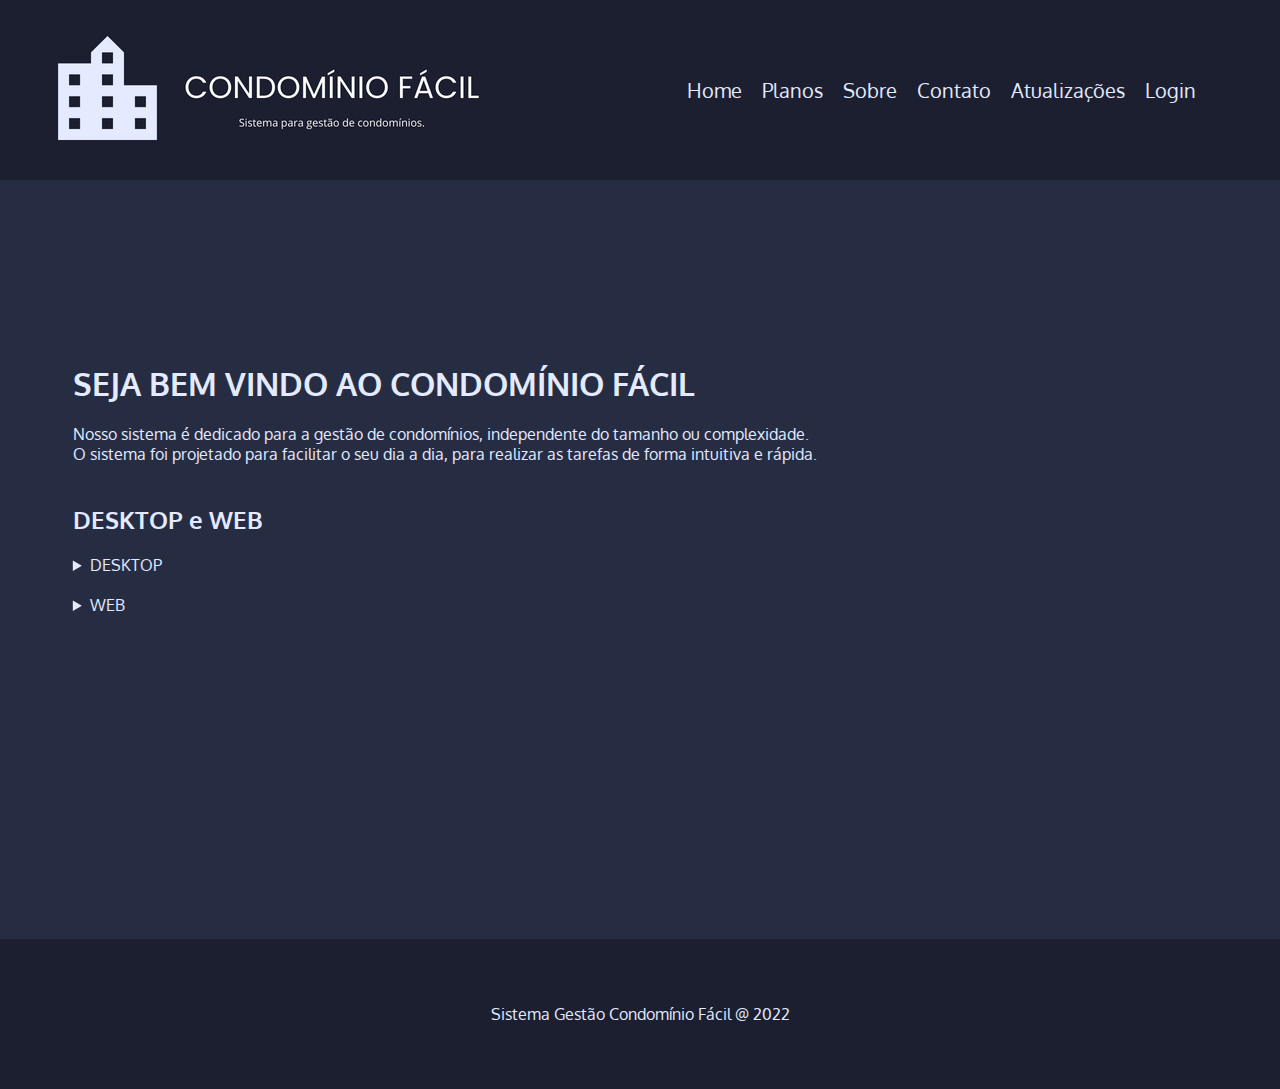
<file: SITE/index.html>
<!DOCTYPE html>
<html lang="pt-br">

<head>
    <meta charset="UTF-8">
    <meta http-equiv="X-UA-Compatible" content="IE=edge">
    <meta name="viewport" content="width=device-width, initial-scale=1.0">

    <link rel="stylesheet" href="css/style.css">

    <title>Sistema Gestão Condomínio Fácil</title>
</head>

<body>

    <!--INICIO HEADER-->
    <div id="container">
        <header class="header-config">

            <section class="logo">
                <img src="assets/CONDOMINIO-FACIL-LOGO.png" alt="Imagem de logo do sistema.">
            </section>

            <section class="itens-menu">
                <ul class="menu-list">
                    <li>
                        <a href="index.html">Home</a>
                    </li>
                    <li>
                        <a href="planos.html">Planos</a>
                    </li>
                    <li>
                        <a href="#">Sobre</a>
                    </li>
                    <li>
                        <a href="#">Contato</a>
                    </li>                   
                    <li>
                        <a href="#">Atualizações</a>
                    </li>
                    <li>
                        <a href="login.html">Login</a>
                    </li>
                </ul>
            </section>
        </header>

        <!--FIM HEADER-->
        <main id="home" class="main">
            <section class="section-principal">
                <h1>SEJA BEM VINDO AO CONDOMÍNIO FÁCIL</h1><br>
                <p>
                    Nosso sistema é dedicado para a gestão de condomínios, independente do tamanho ou complexidade.
                </p>
                <p>
                    O sistema foi projetado para facilitar o seu dia a dia, para realizar as tarefas de forma intuitiva e rápida.
                </p>
                <br><br>
                <h2>DESKTOP e WEB</h2>
                <br>
                <details>
                    <summary>DESKTOP</summary>
                    <p>O sistema pode ser utilizado diretamente no seu computador, sem acesso a internet.</p>
                </details>
                <br>
                <details>
                    <summary>WEB</summary>
                    <p>O sistema também funciona pela internet, basta adquirir o plano DWEB para utilizá-lo de qualquer lugar.</p>
                </details>
            </section>
        </main>



        <footer class="rodape">
            <section class="text-rodape">
                <p>Sistema Gestão Condomínio Fácil @ 2022</p>
            </section>

            <section class="icons-links">

            </section>
        </footer>
    </div>
</body>

</html>
</file>
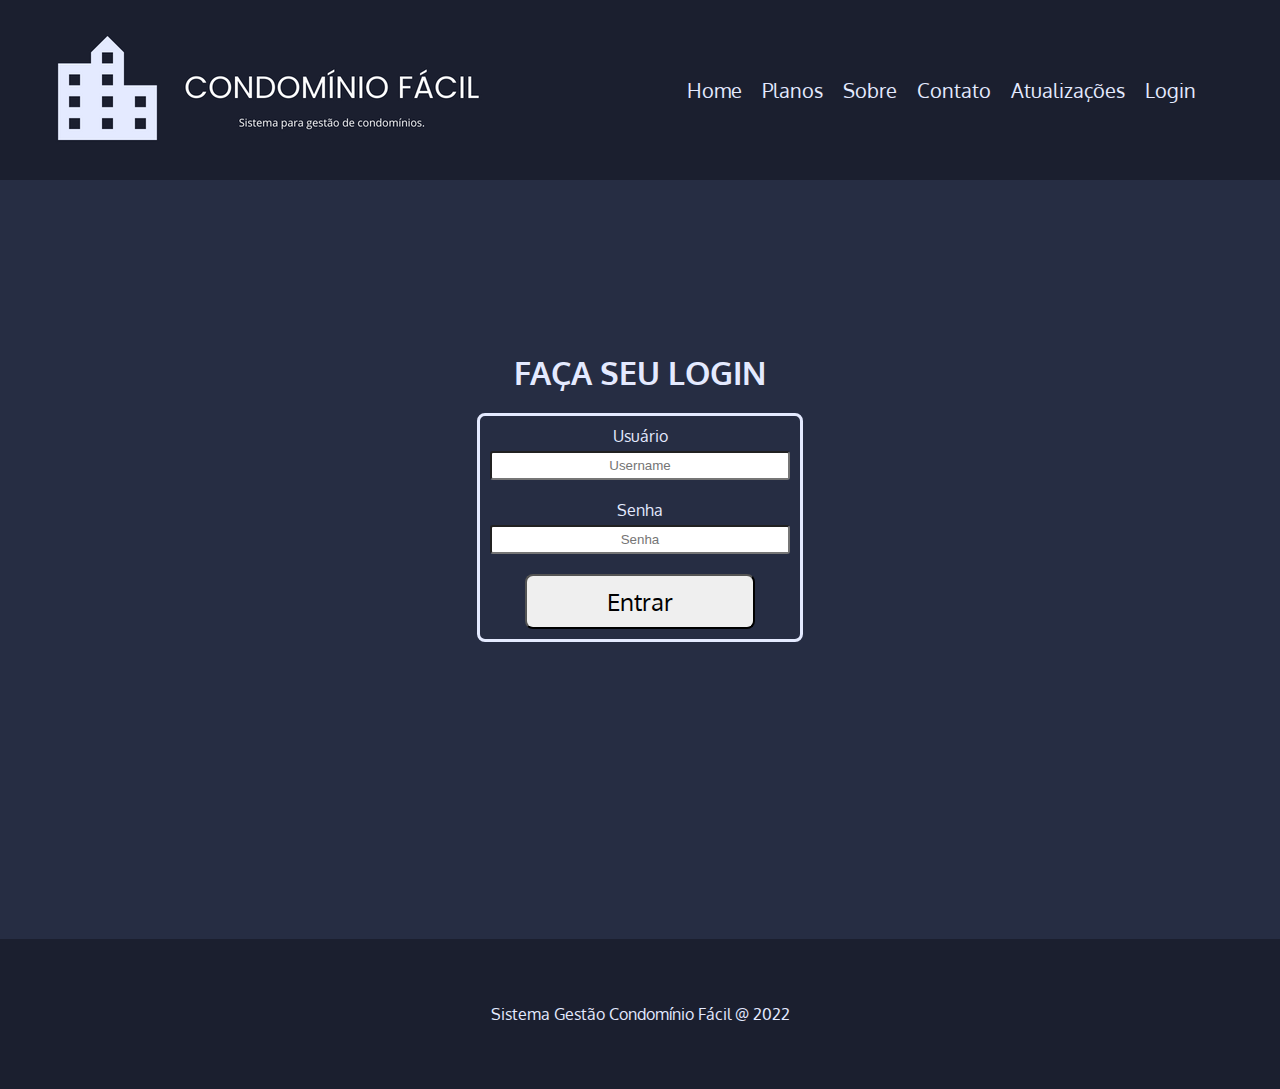
<file: SITE/login.html>
<!DOCTYPE html>
<html lang="pt-br">

<head>
    <meta charset="UTF-8">
    <meta http-equiv="X-UA-Compatible" content="IE=edge">
    <meta name="viewport" content="width=device-width, initial-scale=1.0">

    <link rel="stylesheet" href="css/style.css">
    <link rel="stylesheet" href="css/login.css">

    <title>Sistema Gestão Condomínio Fácil - Login</title>
</head>

<body>

    <!--INICIO HEADER-->
    <div id="container">
        <header class="header-config">

            <section class="logo">
                <img src="assets/CONDOMINIO-FACIL-LOGO.png" alt="Imagem de logo do sistema.">
            </section>

            <section class="itens-menu">
                <ul class="menu-list">
                    <li>
                        <a href="index.html">Home</a>
                    </li>
                    <li>
                        <a href="planos.html">Planos</a>
                    </li>
                    <li>
                        <a href="#">Sobre</a>
                    </li>
                    <li>
                        <a href="#">Contato</a>
                    </li>                   
                    <li>
                        <a href="#">Atualizações</a>
                    </li>
                    <li>
                        <a href="login.html">Login</a>
                    </li>
                </ul>
            </section>
        </header>

        <!--FIM HEADER-->

        <section id="home" class="main">

            <section class="login">
                <div class="text-login">
                    <h1>FAÇA SEU LOGIN</h1>
                </div>

                <div class="login-painel">
                    <form action="" class="formulario">
                        <label for="username">Usuário</label>
                        <input type="text" name="username" placeholder="Username" required>
                        <label for="senha">Senha</label>
                        <input type="password" name="senha" placeholder="Senha" required>
                        <button type="submit">Entrar</button>
                    </form>

                </div>
            </section>
        </section>
        <footer class="rodape">
            <section class="text-rodape">
                <p>Sistema Gestão Condomínio Fácil @ 2022</p>
            </section>
            <section class="icons-links">

            </section>
        </footer>
    </div>
</body>

</html>
</file>
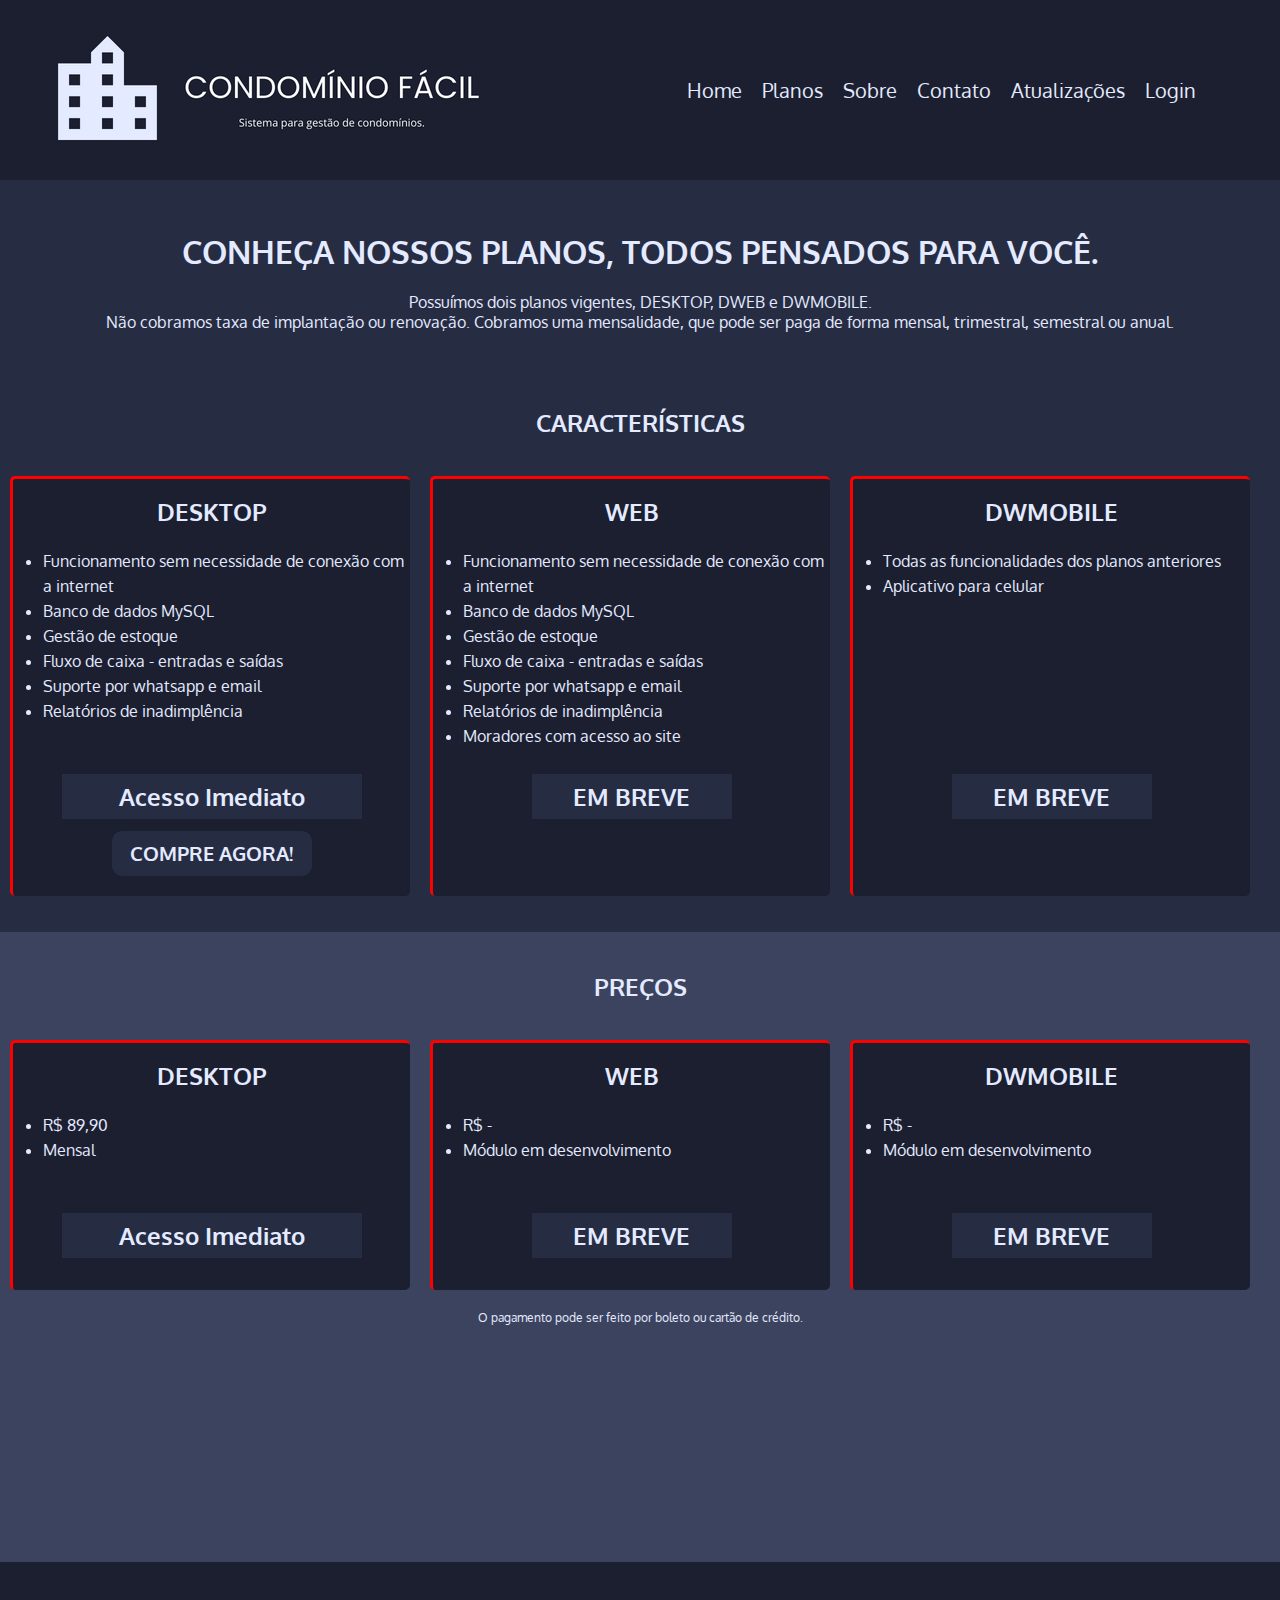
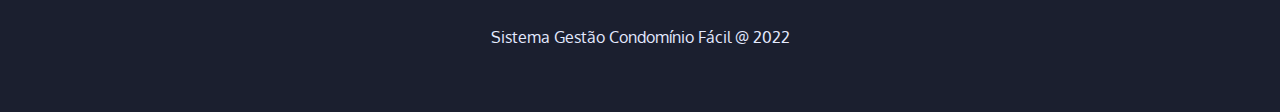
<file: SITE/planos.html>
<!DOCTYPE html>
<html lang="pt-br">

<head>
    <meta charset="UTF-8">
    <meta http-equiv="X-UA-Compatible" content="IE=edge">
    <meta name="viewport" content="width=device-width, initial-scale=1.0">

    <link rel="stylesheet" href="css/style.css">
    <link rel="stylesheet" href="css/planos.css">

    <title>Sistema Gestão Condomínio Fácil</title>
</head>

<body>

    <!--INICIO HEADER-->
    <div id="container">
        <header class="header-config">

            <section class="logo">
                <img src="assets/CONDOMINIO-FACIL-LOGO.png" alt="Imagem de logo do sistema.">
            </section>

            <section class="itens-menu">
                <ul class="menu-list">
                    <li>
                        <a href="index.html">Home</a>
                    </li>
                    <li>
                        <a href="planos.html">Planos</a>
                    </li>
                    <li>
                        <a href="#">Sobre</a>
                    </li>
                    <li>
                        <a href="#">Contato</a>
                    </li>
                    <li>
                        <a href="#">Atualizações</a>
                    </li>
                    <li>
                        <a href="login.html">Login</a>
                    </li>
                </ul>
            </section>
        </header>

        <!--FIM HEADER-->
        <section id="home" class="section-principal-2 section-planos">
            <h1>CONHEÇA NOSSOS PLANOS, TODOS PENSADOS PARA VOCÊ.</h1><br>
            <p>
                Possuímos dois planos vigentes, DESKTOP, DWEB e DWMOBILE.
            </p>
            <p>Não cobramos taxa de implantação ou renovação. Cobramos uma mensalidade, que pode ser paga de forma
                mensal, trimestral, semestral ou anual.
            </p>
        </section>

        <section class="section-caracteristicas">
            <div class="titulos-h2">
                <h2>CARACTERÍSTICAS</h2>
            </div>

            <div class="div-descricao-caracteristicas">

                <div class="planos">
                    <h2>DESKTOP</h2>
                    <br>
                    <ul>
                        <li>Funcionamento sem necessidade de conexão com a internet</li>
                        <li>Banco de dados MySQL</li>
                        <li>Gestão de estoque</li>
                        <li>Fluxo de caixa - entradas e saídas</li>
                        <li>Suporte por whatsapp e email</li>
                        <li>Relatórios de inadimplência</li>
                    </ul>
                    <br>
                    <div class="acesso-imediato">
                        <h2>Acesso Imediato</h2>
                    </div>
                    <div class="submit-comprar">
                        <p>COMPRE AGORA!</p>
                    </div>
                </div>
                <br>
                <div class="planos">
                    <h2>WEB</h2>
                    <br>
                    <ul>
                        <li>Funcionamento sem necessidade de conexão com a internet</li>
                        <li>Banco de dados MySQL</li>
                        <li>Gestão de estoque</li>
                        <li>Fluxo de caixa - entradas e saídas</li>
                        <li>Suporte por whatsapp e email</li>
                        <li>Relatórios de inadimplência</li>
                        <li>Moradores com acesso ao site</li>
                    </ul>
                    <div class="em-breve">
                        <h2>EM BREVE</h2>
                    </div>
                </div>
                <br>
                <div class="planos">
                    <h2>DWMOBILE</h2>
                    <br>
                    <ul>
                        <li>Todas as funcionalidades dos planos anteriores</li>
                        <li>Aplicativo para celular</li>
                    </ul>
                    <br><br><br><br><br><br>
                    <div class="em-breve">
                        <h2>EM BREVE</h2>
                    </div>
                </div>
            </div>
        </section>

        <section class="section-precos">
            <div class="titulos-h2">
                <h2>PREÇOS</h2>
            </div>
            <div class="div-descricao-caracteristicas">

                <div class="precos">
                    <h2>DESKTOP</h2>
                    <br>
                    <ul>
                        <li>R$ 89,90</li>
                        <li>Mensal</li>
                    </ul>
                    <br>
                    <div class="acesso-imediato">
                        <h2>Acesso Imediato</h2>
                    </div>
                </div>
                <br>
                <div class="precos">
                    <h2>WEB</h2>
                    <br>
                    <ul>
                        <li>R$ - </li>
                        <li>Módulo em desenvolvimento</li>
                    </ul>
                    <br>
                    <div class="em-breve">
                        <h2>EM BREVE</h2>
                    </div>
                </div>
                <br>
                <div class="precos">
                    <h2>DWMOBILE</h2>
                    <br>
                    <ul>
                        <li>R$ - </li>
                        <li>Módulo em desenvolvimento</li>
                    </ul>
                    <br>
                    <div class="em-breve">
                        <h2>EM BREVE</h2>
                    </div>
                </div>
            </div>
            <br>
            <div class="text-formas-pagamento">
                <p>O pagamento pode ser feito por boleto ou cartão de crédito.</p>
            </div>
        </section>

        <footer class="rodape">
            <section class="text-rodape">
                <p>Sistema Gestão Condomínio Fácil @ 2022</p>
            </section>

            <section class="icons-links">

            </section>
        </footer>
    </div>
</body>

</html>
</file>
<file: SITE/css/style.css>
@import url('https://fonts.googleapis.com/css2?family=Oxygen:wght@300;400;700&display=swap');

* {
    padding: 0;
    margin: 0;
    box-sizing: border-box;
}

body {
    --background-color: #262d43;
    --background-color-2: #3c435e;
    --background-header: #1b1f2f;
    --text-color-menu: #e4eaff;


    background-color: var(--background-color);
    font-family: 'Oxygen', sans-serif;
    color: var(--text-color-menu);
}

a {
    text-decoration: none;
}

.container {
    height: 100vh;
    width: 100%;
}

.header-config {
    background-color: var(--background-header);
    width: 100%;
    height: 180px;
    display: flex;
    justify-content: space-between;
    align-items: center;
    position: sticky;
    top: 0;
    z-index: 9;
}

.logo img {
    margin-left: 5%;
}

.itens-menu {
    margin-right: 5%;
}

.menu-list {
    display: flex;
    align-items: center;
}

.menu-list li {
    list-style: none;
    margin-right: 20px;
}

.menu-list a {
    color: var(--text-color-menu);
    font-size: 20px;
}

.main {
    display: flex;
    justify-content: center;
    align-items: center;
    height: 100vh;
    width: 100%;
    margin-top: -11%;
    padding-left: 1%;
    padding-right: 1%;
}

.section-principal {
    display: flex;
    flex-direction: column;
    width: 100%;
    margin: 10px;
    padding-left: 50px;
}

.rodape {
    height: 150px;
    width: 100%;
    background-color: var(--background-header);
    display: flex;
    align-items: center;
    justify-content: center;
}
</file>
<file: SITE/css/login.css>
.login {
    display: flex;
    align-items: center;
    flex-direction: column;
    margin-top: 15px;
    padding: 20px;
}

.text-login {
    margin-bottom: 20px;
    text-align: center;
}

.login-painel {
    display: flex;
    justify-content: center;
    flex-direction: column;
    padding: 10px;
    border: 3px solid var(--text-color-menu);
    border-radius: 8px;
}

.formulario {
    display: flex;
    justify-content: center;
    align-items: center;
    flex-direction: column;
}

.formulario button {
    padding: 10px 80px;
    font-family: 'Oxygen', sans-serif;
    font-size: 24px;
    border-radius: 8px;
    cursor: pointer;
}

.formulario input {
    margin-bottom: 20px;
    margin-top: 5px;
    line-height: 25px;
    width: 300px;
    border-radius: 3px;
}

.formulario label {
    text-align: center;
}

.formulario input::placeholder {
    text-align: center;
}
</file>
<file: SITE/css/planos.css>
.section-caracteristicas {
    display: flex;
    justify-content: center;
    align-items: center;
    flex-direction: column;
    width: 100%;
    height: 600px;
}

.titulos-h2 {
    margin-top: 3%;
    margin-bottom: 3%;
}

.div-descricao-caracteristicas {
    display: flex;
    flex-direction: row;
    justify-content: left;
}
.section-planos {
    padding-top: 4%;
    padding-left: 1%;
    padding-right: 1%; 
}

.section-principal-2 {
    display: flex;
    align-items: center;
    flex-direction: column;
    width: 100%;
}

.planos {
    border: 3px solid red;
    border-bottom: none;
    border-right: none;
    background-color: var(--background-header);
    border-radius: 5px;
    display: flex;
    flex-direction: column;
    justify-content: left;
    margin-right: 20px;
    width: 400px;
    height: 420px;
    padding-top: 20px;
    line-height: 25px;
}

.acesso-imediato {
    margin: 25px auto 10px;
    padding: 10px;
    background-color: var(--background-color);
    width: 300px;
}

.submit-comprar p{
    cursor: pointer;
    text-align: center;
    font-weight: bold;
    font-size: 20px;
    padding: 10px;
    background-color: var(--background-color);
    width: 200px;
    border-radius: 10px;
    margin: 2px auto;
}

.submit-comprar p:hover{
    background-color: red;
    color: white;
}

.em-breve {
    margin: 25px auto;
    padding: 10px;
    background-color: var(--background-color);
    width: 200px;
}

.planos ul, .precos ul {
    padding-left: 30px;
}

.planos h2, .precos h2 {
    text-align: center;
}

.section-precos {
    background-color:var(--background-color-2);
    display: flex;
    align-items: center;
    flex-direction: column;
    width: 100%;
    height: 70vh;
}

.precos {
    border: 3px solid red;
    border-bottom: none;
    border-right: none;
    background-color: var(--background-header);
    border-radius: 5px;
    display: flex;
    flex-direction: column;
    justify-content: left;
    margin-right: 20px;
    width: 400px;
    height: 250px;
    padding-top: 20px;
    line-height: 25px;
}

.text-formas-pagamento p{
    font-size: 12px;
}
</file>
